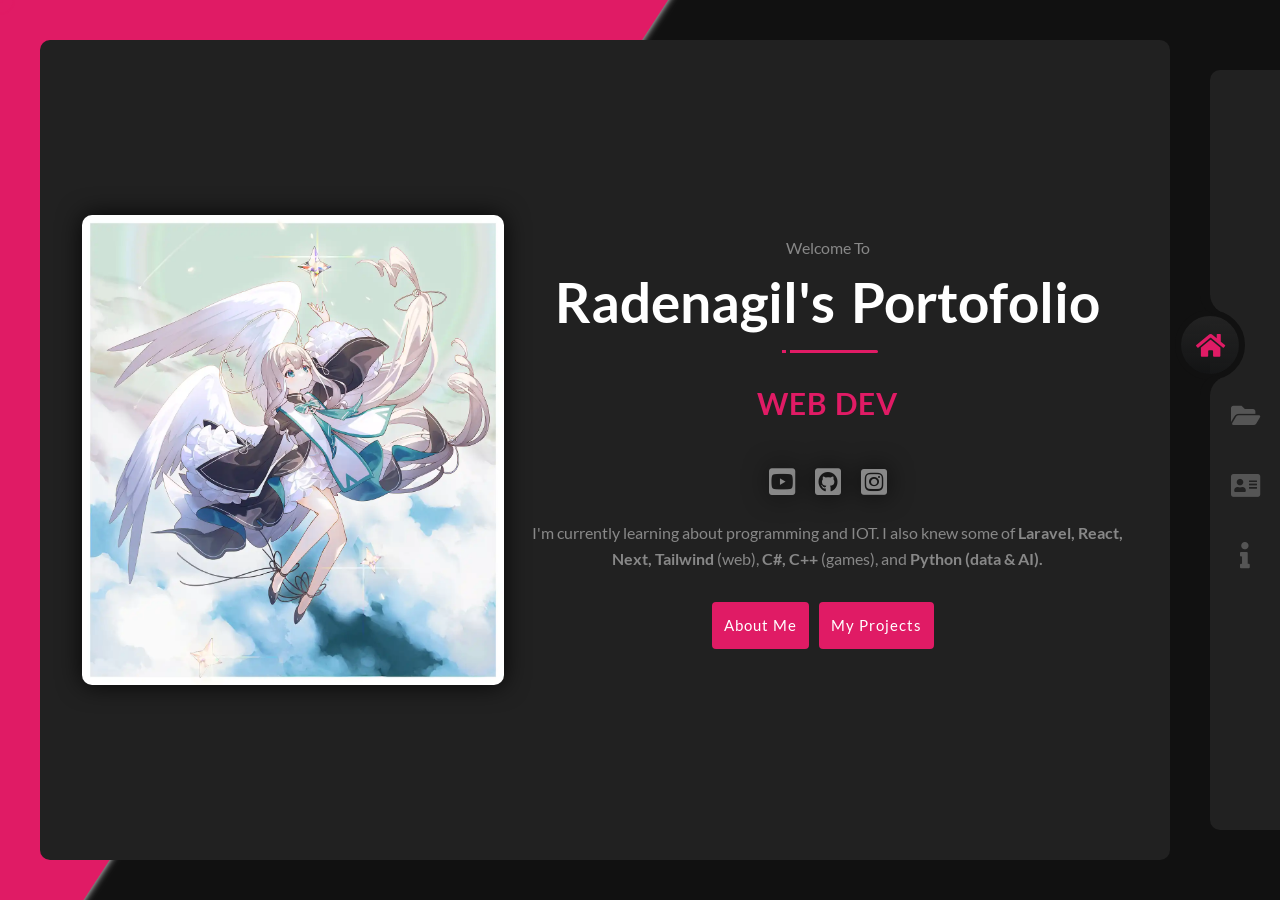
<file: index.html>
<!doctype html>
<html lang="en">

<head>
  <!-- Title of The Page -->
  <title>Radenagil</title>
  <!-- Meta Informations -->
  <meta charset="utf-8">
  <meta name="description" content="Sonicj's Home">
  <meta name="keywords"
    content="Sonicj, Sonicjhon, Sonicjhon1, Sonicjhon56, Sonicjs Home, home, js, html, css">
  <meta name="author" content="Sonicjhon1">
  <meta property="og:title" content="Sonicj's Home">
  <meta property="og:description" content="A website for my projects, progress, etc">
  <meta property="og:image" content="https://raw.githubusercontent.com/sonicjhon1/sonicjhon1.github.io/main/assets/images/Kemonomimi.webp">
  <meta property="og:image:secure_url" itemprop="image" content="https://raw.githubusercontent.com/sonicjhon1/sonicjhon1.github.io/main/assets/images/Kemonomimi.webp">
  <meta property="og:image:type" content="image/webp">
  <meta property="og:image:width" content="300">
  <meta property="og:image:height" content="200">
  <meta property="og:type" content="website">
  <meta name="twitter:site" content="Sonicj's Home">
  <meta name="twitter:title" content="Sonicj's Home">
  <meta name="twitter:description" content="A website for my projects, progress, etc">
  <meta name="twitter:card" content="summary_large_image">
  <meta name="twitter:image:src" content="https://raw.githubusercontent.com/sonicjhon1/sonicjhon1.github.io/main/assets/images/Kemonomimi.webp">
  <meta name="theme-color" content="#8c03fc">
  <meta name="viewport" content="width=device-width, height=device-height, initial-scale=1.0">
  <meta http-equiv="X-UA-Compatible" content="IE=edge">
  <!-- Favicon -->
  <link type="image/x-icon" rel="shortcut icon" href="assets/images/Favicon.webp"/>
  <!-- Font-Awesome All CSS -->
  <link type="text/css" rel="stylesheet" href="assets/css/all.css" media="print" onload="this.media='all'"/>
  <!-- Font CSS -->
  <link type="text/css" rel="stylesheet" href="assets/fonts/font.css"/>
  <!-- Bootstrap CSS -->
  <link type="text/css" rel="stylesheet" href="assets/css/bootstrap.min.css" media="print" onload="this.media='all'"/>
  <!-- Fancybox CSS -->
  <link type="text/css" rel="stylesheet" href="assets/css/fancybox.css"media="print" onload="this.media='all'"/>
  <!-- Animate CSS -->
  <link type="text/css" rel="stylesheet" href="assets/css/animate.min.css" media="print" onload="this.media='all'"/>
  <!-- colors CSS -->
  <link rel="stylesheet" type="text/css" href="assets/css/colors.css" media="print" onload="this.media='all'"/>
  <!-- Styles CSS -->
  <link type="text/css" rel="stylesheet" href="assets/css/styles.css" />
  <!-- Responsive CSS -->
  <link type="text/css" rel="stylesheet" href="assets/css/responsive.css" media="print" onload="this.media='all'"/>
  
  <!-- Optional JavaScript -->
  <!-- Bootstrap Js -->
  <script src="assets/js/bootstrap.bundle.min.js" async></script>
  <!-- FancyBox Js -->
  <script src="assets/js/fancybox.umd.js" defer></script>
  <!-- Mixitup Js -->
  <script src="assets/js/mixitup.min.js" defer></script>
  <!-- Wow Js -->
  <script src="assets/js/wow.min.js" async></script>
  <!-- Utils JS -->
  <script src="assets/js/utils.js" defer></script>
  <!-- Preloader JS -->
  <script src="assets/js/preloader.js" defer></script>
  <!-- Custom Js -->
  <script src="assets/js/custom.js" defer></script>
</head>

<body>
  <link itemprop="thumbnailUrl" href="https://raw.githubusercontent.com/sonicjhon1/sonicjhon1.github.io/main/assets/images/Kemonomimi.webp"> 
  <span itemprop="thumbnail" itemscope itemtype="image/webp"> 
    <link itemprop="url" href="https://raw.githubusercontent.com/sonicjhon1/sonicjhon1.github.io/main/assets/images/Kemonomimi.webp"> 
  </span>
  <!-- Body Part Start -->
  <div class="gaspar" data-magic-cursor="show" data-color="crimson">
    <!-- Pre-Loader Start-->
    <div id="preloader">
      <div class="loader_line"></div>
    </div>
    <!-- Pre-Loader end -->

    <!-- Header-section Start-->
    <div class="header-holder services-section text-center animate__animated animate__zoomIn">
      <div class="navigation">
        <ul class="nav">
          <li class="list active">
            <a href="#home" class="active">
              <span class="icon">
                <i class="fas fa-home"></i>
              </span>
              <div class="social__tooltip social__tooltip-bottom">Home</div>
            </a>
        </li>
        <li class="list">
          <a href="#project">
            <span class="icon">
              <i class="fas fa-folder-open"></i>
            </span>
            <div class="social__tooltip social__tooltip-bottom">Projects</div>
          </a>
        </li>
        <li class="list">
          <a href="#contact">
            <span class="icon">
              <i class="fas fa-address-card"></i>
            </span>
            <div class="social__tooltip social__tooltip-bottom">Contact</div>
          </a>
        </li>
          <li class="list">
            <a href="#about">
              <span class="icon">
                <i class="fas fa-info"></i>
              </span>
              <div class="social__tooltip social__tooltip-bottom">About</div>
            </a>
          </li>
        </ul>
      </div>
    </div>
    <!-- Header-section End-->
    <!-- section-part Start -->
    <div class="container ">
      <!-- Index-page Start -->
      <section id="home" class="section active">
        <div class="homecolor-box"></div>
        <div class="common_bg animate__animated animate__zoomIn">
          <div class="container m-auto">
            <div class="row align-items-center">
              <!-- Profile-Pic -->
              <div class=" col-xl-5 col-lg-6 col-md-6 col-12">
                <div class="home-profile animate__animated animate__fadeInLeft animate__delay-1s">
                  <img src="assets/images/1.webp" alt="home-profile" width="1300" height="1450">
                </div>
              </div>
              <!-- Profile-Pic End-->
              <!-- Profile-Information -->
              <div class="col-xl-7 col-lg-6 col-md-6 col-12">
                <div class="home-content">
                  <P class="common-desctiption animate__animated animate__fadeInDown animate__delay-1s">Welcome to</P>
                  <h1 class="common-title animate__animated animate__fadeInDown animate__delay-1s">Radenagil's Portofolio</h1>
                  <div class="animated-bar animate__animated animate__fadeInDown animate__delay-2s"></div>
                  <div class="animated-text animate__animated animate__fadeInDown animate__delay-2s">
                    <h3>Web Dev</h3>
                    <h3>Internet Of Things</h3>
                    <h3>Data Science</h3>
                    <h3>Desain Grafis</h3>
                    <h3>AND MORE</h3>
                  </div>
                  <!-- Social media icons-->
                  <div class="fixed-block animate__animated animate__jackInTheBox animate__delay-2-5s">
                    <ul class="list-unstyled social-icons">
		                  <li><a href="https://www.youtube.com/channel/UCMTJN6-eFiEnNRlNpNYt7tA" title="Youtube"><i class="fab fa-youtube-square "></i></a></li>
                      <li><a href="https://github.com/radenagil" title="Github"><i class="fab fa-github-square "></i></a></li>
                      <li><a href="https://www.instagram.com/radenagil_/" title="Instagram"><i class="fab fa-instagram-square"></i></a></li>
                    </ul>
                  </div>
                  <p class="lorem-text animate__animated animate__zoomIn animate__delay-2-5s">I'm currently learning about 
                      programming and IOT. I also knew some of 
                      <b>Laravel, React, Next, Tailwind</b> (web), <b>C#, C++</b> (games), and <b>Python (data & AI).</b>
                  </p>
                  <div class="home-btn">
                    <a href="#about" data-section-index="1"
                       class="clickbtn about-me animate__animated animate__fadeInTopRight animate__delay-3s">About Me</a>
                    <a href="#project" data-section-index="1"
                      class="clickbtn my-project animate__animated animate__fadeInTopLeft animate__delay-3s ">My Projects</a>
                  </div>
                </div>
              </div>
              <!-- Profile-Information End -->
            </div>
          </div>
        </div>
      </section>
      <!-- Index-page End -->

      <!-- About Section Start -->
      <section id="about" class="section ">
        <div class="homecolor-box"></div>
        <div class="common_bg animate__animated animate__fadeInDown">
          <div class="container">
            <div class="about-content">
              <!-- About Title Start-->
              <div class="row ">
                <div class="col-12 ">
                  <div class="section-title animate__animated animate__fadeInDown animate__delay-1s">
                    <P class="common-desctiption">My Intro</P>
                    <h1 class="common-title">About <span>Me</span></h1>
                    <div class="animated-bar"></div>
                  </div>
                </div>
              </div>
              <!-- About Title End -->
              <!-- About-Me -->
              <div class="row single-section">
                <div class="col-lg-4 profile-photo animate__animated animate__fadeInLeft animate__delay-2s ">
                  <div class="row">
                    <div class="col-12 d-block col-sm-none">
                      <img
                        src="assets/images/1.webp"
                        class="img-fluid main-img-mobile" alt="my picture">
                    </div>
                  </div>
                </div>
                <div class="col-lg-8 col-sm-12">
                  <div class="row personal-info animate__animated animate__fadeInRight animate__delay-2s">

                    <div class="col-12">
                      <h5 class="personal-title">WHO AM <span>I ?</span></h5>
                      <h3 class="personal-title">I'm a <span>Website UX/UI Designer</span>, <span> Whatsapp Bot
                          Developer</span>, <span>Game Modder</span>, <span>Game Developer</span> and <span>3D Artist</span>.</h3>
                      <p class="info">I'm currently living in Indonesia and I'm currently learning 3D Art.
                        I'm kinda good at C#, JS, <a href="https://github.com/sonicjhon1/laffey-whatsapp">CSS
                        and HTML</a>. I also have some experience in Bash, Batch, Poweshell, Python, and Kotlin.
                        My hobbies includes: Playing games, modding games, customizing PC & Linux Desktop, and 
                        making PFP GFX. I usually code with VSCode and uploads my project with Git into Github (most of them are private).</p>
                    </div>

                    <div class="row align-items-center">
                      <div class="col-lg-12">
                        <h3 class="personal-infotitle">Some more <span>informations</span></h3>
                      </div>

                      <div class="col-lg-6">
                        <ul class="about-you ">
                          <li>
                            <span class="title">Nickname :</span>
                            <span class="value">Radenagil</span>
                          </li>
                          <li>
                            <span class="title">Currently :</span>
                            <span class="value">Learning React and Laravel</span>
                          </li>
                          <li>
                            <span class="title">From :</span>
                            <span class="value">Semarang, Indonesia</span>
                          </li>
                          <li>
                            <span class="title">Languages :</span>
                            <span class="value">English, Indonesia</span>
                          </li>
                        </ul>
                      </div>
                      <div class="col-lg-6">
                        <ul class="about-you ">
                          <li>
                            <span class="title">E-mail :</span>
                            <span class="value"><a href="mailto:radenagil331@gmail.com">radenagil331@gmail.com</a></span>
                          </li>
                          <li>
                            <span class="title">Github :</span>
                            <span class="value"><a href="https://github.com/radenagil">https://github.com/radenagil</a></span>
                          </li>
                          <li>
                            <span class="title">Age :</span>
                            <span class="value">20 years old</span>
                          </li>
                          <li>
                            <span class="title">Freelance :</span>
                            <span class="value">Available</span>
                          </li>
                        </ul>
                      </div>

                      <div class="col-lg-12">
                        <div class="About-btn">
                          <a target="_blank" href="https://github.com/sonicjhon1/sonicjhon1.github.io">
                            <button style="margin: 4.5px; margin-left: 0;" class="clickbtn view-source">View source code <i class="fab fa-github" aria-hidden="true"></i></button>
                          </a>
                          <button style="margin: 4.5px; margin-left: 0;" class="clickbtn view-source" id="dl-button">Download PDF <i class="fa fa-download" aria-hidden="true"></i></button>
                          <!-- Social media icons-->
                          <div class="col-lg-7 col-sm-6 col-12">
                            <ul class="list-unstyled social-icons">
                              <li><a href="https://www.youtube.com/channel/UCMTJN6-eFiEnNRlNpNYt7tA"><i class="fab fa-youtube-square "></i></a></li>
                              <li><a href="https://github.com/radenagil"><i class="fab fa-github-square "></i></a></li>
                              <li><a href="https://www.instagram.com/radenagil_/"><i class="fab fa-instagram-square"></i></a></li>
                            </ul>
                          </div>
                        </div>
                      </div>

                    </div>
                  </div>
                </div>
              </div>
              <!-- About-Me End -->
              <!-- Resume section Start -->
              <div class="resume-section ">
                <!-- Resume title-->
                <div class="row">
                  <div class="col-12">
                    <div class="section-title animate__animated animate__fadeInUp animate__delay-3s">
                      <P class="common-desctiption">Check out my Resume</P>
                      <h1 class="common-title ">my <span>Resume</span></h1>
                      <div class="animated-bar "></div>
                    </div>
                  </div>
                </div>
                <!-- Resume title End-->
                <!-- Resume Content -->
                <div class="row">

                  <!-- Experience part-->
                  <div class="projects">
                    <div class="row">
                      <h3 class="about-subtitle">Open source Project</h3>
                      <div class="resume-item"><span class="item-arrow"></span>
                        <h5 class="item-title">laffey-whatsapp</h5>
                        <span class="item-details">3.5.0 (deprecated)</span>
                        <p class="item-description">A Laffey (Azurlane) theme for WhatsApp web made with CSS and Stylus! 
                          <a href="https://github.com/sonicjhon1/laffey-whatsapp" title="laffey-whatsapp on Github">View it on Github.</a>
                        </p>
                      </div>
                      <div class="resume-item"><span class="item-arrow"></span>
                        <h5 class="item-title">arknights-google</h5>
                        <span class="item-details">1.0.0 (deprecated)</span>
                        <p class="item-description">An Arknights theme for the google search engine. 
                          <a href="https://github.com/sonicjhon1/arknights-google" title="arknights-google on Github">Go on Github.</a>
                        </p>
                      </div>
                      <div class="resume-item"><span class="item-arrow"></span>
                        <h5 class="item-title">sonicj.pages.dev</h5>
                        <span class="item-details">1.0.0</span>
                        <p class="item-description">My own website (and my first one) to store my progress, projects, and other stuff. 
                          <a href="https://github.com/sonicjhon1/sonicjhon1.github.io" title="arknights-google on Github">View the Source code in Github here!</a>
                        </p>
                      </div>
                      <div class="resume-item"><span class="item-arrow"></span>
                        <h5 class="item-title">GawrZu-Bot</h5>
                        <span class="item-details">2.0.0 (deprecated)</span>
                        <p class="item-description">GawrGura Nezuko Whatsapp Bot! It has many many features, but it has been deprecated. 
                          <a href="https://github.com/sonicjhon1/arknights-google" title="arknights-google on Github">Github link to the bot.</a>
                        </p>
                      </div>
                    </div>
                  </div>
                </div>
                <!-- Resume ContentEnd -->
              </div>
              <!-- / Resume section End-->
              <!-- Skill Bar Section -->
              <div class="skill-section">
                <div class="row">
                  <div class="col-12 ">
                    <div class="section-title animate__animated animate__fadeInUp animate__delay-3s">
                      <P class="common-desctiption">My level of knowledge in some tools</P>
                      <h1 class="common-title">my <span>skills</span></h1>
                      <div class="animated-bar"></div>
                    </div>
                  </div>
                  <div class="col-lg-6 col-md-12 ">
                    <h3 class="about-subtitle">UI / UX <span>Skills</span></h3>
                    <div class="skill-bars">
                      <div class="bar">
                        <div class="info">
                          <span>CSS</span>
                        </div>
                        <div class="progress-line CSS">
                          <span></span>
                        </div>
                      </div>
                      <div class="bar">
                        <div class="info">
                          <span>HTML</span>
                        </div>
                        <div class="progress-line HTML">
                          <span></span>
                        </div>
                      </div>
                      <div class="bar">
                        <div class="info">
                          <span>Javascript</span>
                        </div>
                        <div class="progress-line JS">
                          <span></span>
                        </div>
                      </div>
                      <div class="bar">
                        <div class="info">
                          <span>UXML</span>
                        </div>
                        <div class="progress-line UXML">
                          <span></span>
                        </div>
                      </div>
                      <div class="bar">
                        <div class="info">
                          <span>MarkDown</span>
                        </div>
                        <div class="progress-line MD">
                          <span></span>
                        </div>
                      </div>
                    </div>
                  </div>
                  <div class="col-lg-6 col-md-12 ">
                    <h3 class="about-subtitle">Coding <span>Skills</span></h3>
                    <div class="skill-bars">
                      <div class="bar">
                        <div class="info">
                          <span>C#</span>
                        </div>
                        <div class="progress-line CSharp">
                          <span></span>
                        </div>
                      </div>
                      <div class="bar">
                        <div class="info">
                          <span>Python</span>
                        </div>
                        <div class="progress-line Python">
                          <span></span>
                        </div>
                      </div>
                      <div class="bar">
                        <div class="info">
                          <span>GDScript</span>
                        </div>
                        <div class="progress-line GDScript">
                          <span></span>
                        </div>
                      </div>
                      <div class="bar">
                        <div class="info">
                          <span>Bash/Batch</span>
                        </div>
                        <div class="progress-line Bash">
                          <span></span>
                        </div>
                      </div>
                      <div class="bar">
                        <div class="info">
                          <span>Kotlin</span>
                        </div>
                        <div class="progress-line Kotlin">
                          <span></span>
                        </div>
                      </div>
                    </div>
                  </div>
                </div>
              </div>
              <!-- / Skill Bar Section -->

              <!-- Fun Fact Section -->
              <div class="funfacts-section">
                <div class="row">
                  <div class="col-12">
                    <div class="section-title">
                      <P class="common-desctiption">This are my strongest sides</P>
                      <h1 class="common-title">fun <span>facts</span></h1>
                      <div class="animated-bar"></div>
                    </div>
                  </div>
                </div>
                <div class="row">
                  <div class="col-lg-3 col-md-6">
                    <div class="funfacts-box">
                      <h3 class="counter" data-to="3" data-time="10000">2</h3>
                      <p class="fun-text">years of <span>experience</span></p>
                    </div>
                  </div>
                  <div class="col-lg-3 col-md-6">
                    <div class="funfacts-box">
                      <h3 class="counter" data-to="50" data-time="500">0</h3>
                      <p class="fun-text">happy Clients</p>
                    </div>
                  </div>
                  <div class="col-lg-3 col-md-6">
                    <div class="funfacts-box">
                      <h3 class="counter" data-to="20" data-time="1500">0</h3>
                      <p class="fun-text">completed projects</p>
                    </div>
                  </div>
                </div>
              </div>
            </div>
          </div>
        </div>
      </section>
      <!-- About Section End -->

      <!-- Project Section Start-->
      <section id="project" class="section">
        <div class="homecolor-box"></div>
        <div class="common_bg animate__animated animate__fadeInLeft">
          <div class="container">
            <div class="text-center">
              <!-- Project-Title Start -->
              <div class="row">
                <div class="col-12">
                  <div class="section-title animate__animated animate__fadeInDown animate__delay-1s">
                    <P class="common-desctiption">Showcasing some of my work</P>
                    <h1 class="common-title">My <span>Projects</span></h1>
                    <div class="animated-bar"></div>
                  </div>
                </div>
              </div>
              <!-- Project-Title Start -->
              <!-- Project nav-button start  -->
              <div class="row">
                <div class="col-lg-12">
                  <div class="portfolio-menu animate__animated animate__fadeInUp animate__delay-2s">
                    <nav class="controls ">
                      <button type="button" class="control clickbtn" data-filter="all">All</button>
                      <button type="button" class="control clickbtn" data-filter=".webdesign">WEBSITES</button>
                      <button type="button" class="control clickbtn" data-filter=".gfx">GFXs</button>
                    </nav>
                  </div>
                </div>
              </div>
              <!-- Project nav-button End  -->
              <!-- Project Mix Content Start -->
              <div class="row portfolio-list animate__zoomIn animate__animated animate__delay-3s">
                <div class="container">
                  <ul class="row ps-0">

                    <!-- Mix Content-Box -->
                    <li class="mix gfx col-xl-3 col-lg-4 col-md-6">
                      <a title="click to zoom-in" href="assets/images/GFX/1.png" data-caption="20 April 2021" data-size="2160x2160">
                      </a>
                    </li>

                    <li class="mix gfx col-xl-3 col-lg-4 col-md-6">
                      <a title="click to zoom-in" href="assets/images/GFX/2.png" data-caption="13 May 2021" data-size="2160x2160">
                      </a>
                    </li>

                    <li class="mix gfx col-xl-3 col-lg-4 col-md-6">
                      <a title="click to zoom-in" href="assets/images/GFX/3.png" data-caption="13 May 2021" data-size="2160x2160">
                      </a>
                    </li>

                    <li class="mix gfx col-xl-3 col-lg-4 col-md-6">
                      <a title="click to zoom-in" href="assets/images/GFX/4.png" data-caption="1 June 2021" data-size="2160x2160">
                      </a>
                    </li>

                    <li class="mix gfx col-xl-3 col-lg-4 col-md-6">
                      <a title="click to zoom-in" href="assets/images/GFX/5.png" data-caption="11 June 2021" data-size="3840x2160">
                      </a>
                    </li>

                    <li class="mix gfx col-xl-3 col-lg-4 col-md-6">
                      <a title="click to zoom-in" href="assets/images/GFX/6.png" data-caption="26 June 2021" data-size="3240x1080">
                      </a>
                    </li>

                    <li class="mix gfx col-xl-3 col-lg-4 col-md-6">
                      <a title="click to zoom-in" href="assets/images/GFX/7.png" data-caption="7 July 2021" data-size="1080x1080">
                      </a>
                    </li>

                    <li class="mix gfx col-xl-3 col-lg-4 col-md-6">
                      <a title="click to zoom-in" href="assets/images/GFX/8.png" data-caption="11 August 2021" data-size="1440x1440">
                      </a>
                    </li>

                    <li class="mix gfx col-xl-3 col-lg-4 col-md-6">
                      <a title="click to zoom-in" href="assets/images/GFX/9.png" data-caption="20 August 2021" data-size="2160x2160">
                      </a>
                    </li>

                    <li class="mix gfx col-xl-3 col-lg-4 col-md-6">
                      <a title="click to zoom-in" href="assets/images/GFX/10.png" data-caption="16 February 2022" data-size="1080x1080">
                      </a>
                    </li>                    

                    <li class="mix gfx col-xl-3 col-lg-4 col-md-6">
                      <a title="click to zoom-in" href="assets/images/GFX/11.png" data-caption="3 March 2022" data-size="2160x2160">
                      </a>
                    </li>

                    <li class="mix gfx col-xl-3 col-lg-4 col-md-6">
                      <a title="click to zoom-in" href="assets/images/GFX/12.png" data-caption="21 June 2022" data-size="1080x1920">
                      </a>
                    </li>  

                    <li class="mix webdesign col-xl-3 col-lg-4 col-md-6">
                      <a title="click to zoom-in" href="assets/images/WEB/01.jpg" data-thumb="assets/images/WEB/01.webp" data-caption="01 Redirect-UI/index.html">
                      </a>
                    </li>
                    <li class="mix webdesign col-xl-3 col-lg-4 col-md-6">
                      <a title="click to zoom-in" href="assets/images/WEB/03.jpg" data-thumb="assets/images/WEB/03.webp" data-caption="03 Genshin-Redeem-Code-UI/index.html">
                      </a>
                    </li>

                    <!--
                    <li class="mix gfx col-xl-3 col-lg-4 col-md-6">
                      <a title="click to zoom-in" href="assets/images/GFX/4.png" data-caption="2021" data-size="2160x2160">
                        <img src="assets/images/GFX/4.png" alt="2021"/>
                        <div class="info">
                          <h3 class="title">GFX</h3>
                          <span class="post">View</span>
                        </div>
                      </a>
                    </li>
                    -->
                    
                  </ul>
                </div>
              </div>
              <!-- Portfolio Mix Content End -->
            </div>
          </div>
        </div>
      </section>
      <!-- Project Section End -->



      <!-- Contact section Start -->
      <section id="contact" class="section">
        <div class="homecolor-box"></div>
        <div class="common_bg animate__animated animate__zoomIn">
          <div class="container">
            <!-- Contact-page Start -->
            <div class="contact-section">
              <!-- Contact-Section Title -->
              <div class="row">
                <div class="col-12">
                  <div class="section-title animate__animated animate__fadeInDown animate__delay-1s">
                    <P class="common-desctiption">Feel free to contact me anytimes</P>
                    <h1 class="common-title">my <span>contact</span></h1>
                    <div class="animated-bar"></div>
                  </div>
                </div>
              </div>
              <!-- Contact-Section Title End-->
              <!-- Contact Form Start -->
              <div class="contact-section">
                <div class="row">
                  <!-- Contact form -->
                  <div class="col-lg-7 col-12 ">
                    <form class="contact-form animate__animated animate__fadeInLeft animate__delay-2s"
                      id="contact-form">
                      <h4 class="content-title">contact me</h4>
                      <div class="row">
                        <div class="col-12 col-md-6 form-group"><input class="form-control" id="contact-name"
                            type="text" name="name" placeholder="Name" required=""></div>
                        <div class="col-12 col-md-6 form-group"><input class="form-control" id="contact-email"
                            type="email" name="email" placeholder="Email" required=""></div>
                        <div class="col-12 form-group"><input class="form-control" id="contact-subject" type="text"
                            name="subject" placeholder="Subject" required=""></div>
                        <div class="col-12 form-group form-message"><textarea class="form-control" id="contact-message"
                            name="message" placeholder="Message" rows="5" required=""></textarea></div>
                        <div class="col-12 mb-4 form-submit"><button class="clickbtn button-main button-scheme"
                            id="contact-submit" type='button'>Send Message</button>
                        </div>
                      </div>
                    </form>
                  </div>
                  <!-- Contact form End -->
                  <!-- Contact info -->
                  <div class="col-lg-5 col-12 ">
                    <div class="contact-info animate__animated animate__fadeInRight animate__delay-3s">
                      <h4 class="content-title">Contact Info</h4>
                      <p class="info-description">Available for freelance work if the right project comes along,
                        Feel free to contact me!</p>
                      <ul class="list-unstyled list-info" style="display: inline-grid">
                        <li>
                          <div class="media d-flex align-items-center"><span class="info-icon"><i
                                class="fas fa-user-alt"></i></span>
                            <div class="media-body info-details">
                              <h6 class="info-type">Name</h6><span class="info-value">Radenagil</span>
                            </div>
                          </div>
                        </li>

                        <li>
                          <div class="media d-flex align-items-center"><span class="info-icon"><i
                                class="fas fa-phone-alt"></i></span>
                            <div class="media-body info-details">
                              <h6 class="info-type">Find me on instagram</h6><span class="info-value"><a
                                  href="https://www.instagram.com/radenagil_/">@radenagil_</a></span>
                            </div>
                          </div>
                        </li>
                        <li>
                          <div class="media d-flex align-items-center"><span class="info-icon"><i
                                class="fas fa-envelope"></i></span>
                            <div class="media-body info-details">
                              <h6 class="info-type">Email Me</h6><span class="info-value"><a
                                  href="mailto:sonicjhon1@gmail.com">radenagil331@gmail.com</a></span>
                            </div>
                          </div>
                        </li>
                      </ul>
                    </div>
                    <!-- Social media icons-->
                    <div class="fixed-block d-flex animate__animated animate__jackInTheBox animate__delay-3s">
                      <ul class="list-unstyled social-icons p-3">
                        <li><a href="https://www.youtube.com/channel/UCMTJN6-eFiEnNRlNpNYt7tA"><i class="fab fa-youtube-square "></i></a></li>
                        <li><a href="https://github.com/radenagil"><i class="fab fa-github-square "></i></a></li>
                        <li><a href="https://www.instagram.com/radenagil_/"><i class="fab fa-instagram-square"></i></a></li>
                        </li>
                      </ul>
                    </div>
                  </div>
                  <!-- Contact info End -->
                </div>
              </div>

              <!-- Contact-Footer -->
              <div class="row justify-content-center animate__animated animate__fadeInUp animate__delay-5s">
                <div class="col-lg-6 text-center">
                  <h5 class="footer">Copyright&nbsp;&copy; <span id="current-year"></span> Radenagil&nbsp;
                    <i class="fas fa-heart animate__animated animate__pulse animate__faster animate__infinite infinite"></i>
                    &nbsp;All rights reserved.
                  </h5>
                </div>
              </div>
              <!-- Contact-Footer End -->
            </div>
            <!-- Contact-page End -->
          </div>
        </div>
      </section>
      <!-- Contact section End -->

    </div>
    <!-- section-part End-->
    <!-- Mouse-Cursor -->
    <div class="mouse-cursor cursor-outer"></div>
    <div class="mouse-cursor cursor-inner"></div>
    <!-- Mouse-Cursor End-->
  </div>
  <!-- Body Part End -->
</body>

</html>
</file>
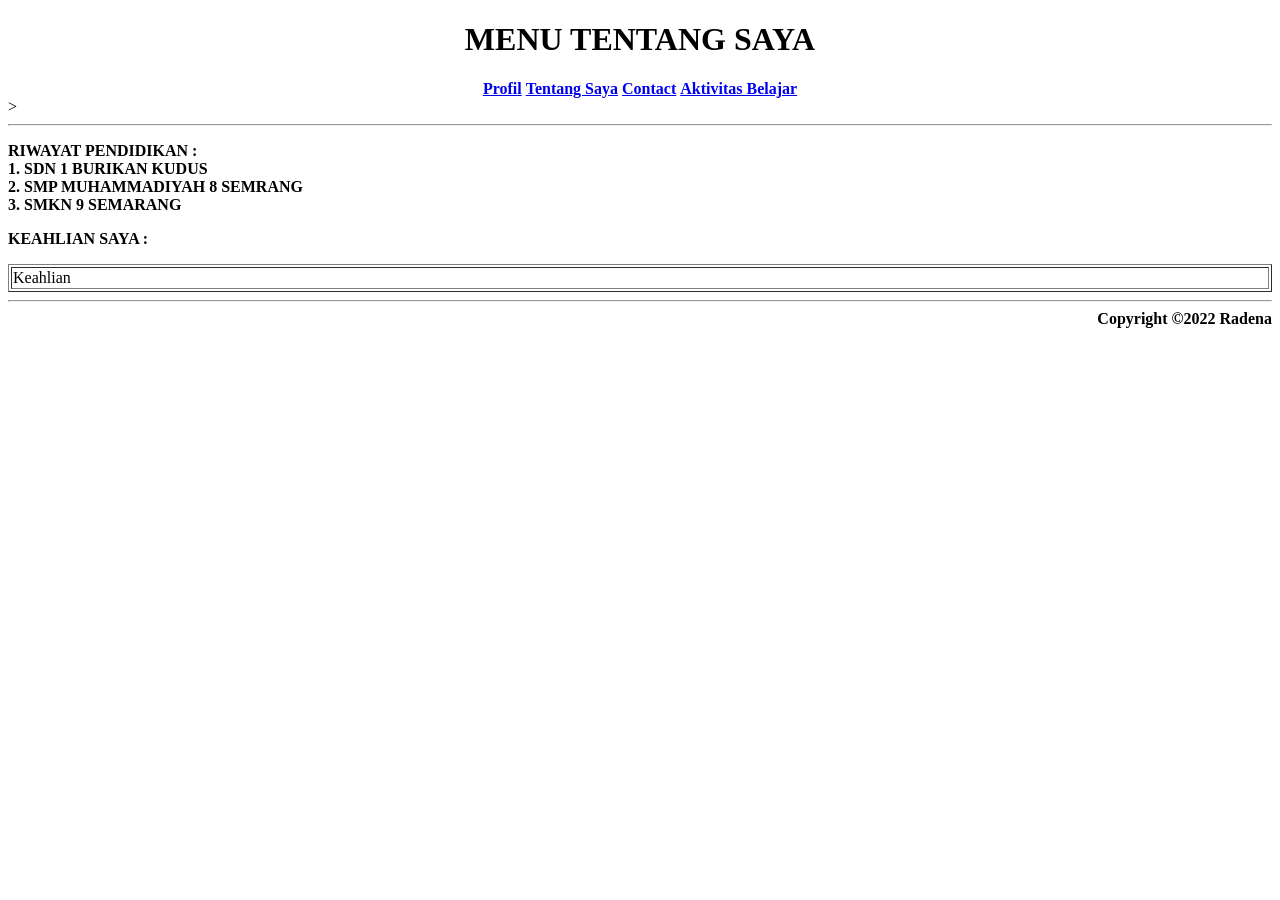
<file: Tentang.html>
<!DOCTYPE html>
<html lang="en">
<head>
    <meta charset="UTF-8">
    <meta http-equiv="X-UA-Compatible" content="IE=edge">
    <meta name="viewport" content="width=device-width, initial-scale=1.0">
    <title>Belajar#2</title>
</head>
<body style="background-image: url(https://i.pinimg.com/736x/69/1b/4e/691b4ed0c00af2d052e33b2ec327cde0.jpg);">
    <h1 align="Center";><b>MENU TENTANG SAYA</b></h1>
    <center>
    <a href="Profil.html"><b>Profil</b></a>
    <a href="Tentang.html"><b>Tentang Saya</b></a>
    <a href="Contact"><b>Contact</b></a>
    <a href="Aktivitas"><b>Aktivitas Belajar</b></a>
    </center>>
    <hr>

    <p><b>RIWAYAT PENDIDIKAN   :
        <br>
        1. SDN 1 BURIKAN KUDUS
        <br>
        2. SMP MUHAMMADIYAH 8 SEMRANG
        <br>
        3. SMKN 9 SEMARANG
        </b>
    </p>

    <p><b>KEAHLIAN SAYA :</b></p>
    <center>
        <table border="1" width="100%">
            <tr>
                <td>Keahlian</td>
            </tr>
        </table>
    </center>
</body>
<footer>
    <hr>
    <div align="right"><b>Copyright &copy2022 Radena</b></div>
</footer>
</html>
</file>
<file: assets/fonts/font.css>
@font-face{font-family:Lato;font-style:normal;font-weight:400;src:url(S6uyw4BMUTPHjx4wXg.woff2) format("woff2");font-display:swap;unicode-range:U+0000-00FF,U+0131,U+0152-0153,U+02BB-02BC,U+02C6,U+02DA,U+02DC,U+2000-206F,U+2074,U+20AC,U+2122,U+2191,U+2193,U+2212,U+2215,U+FEFF,U+FFFD}@font-face{font-family:Lato;font-style:normal;font-weight:700;src:url(S6u9w4BMUTPHh6UVSwiPGQ.woff2) format("woff2");font-display:swap;unicode-range:U+0000-00FF,U+0131,U+0152-0153,U+02BB-02BC,U+02C6,U+02DA,U+02DC,U+2000-206F,U+2074,U+20AC,U+2122,U+2191,U+2193,U+2212,U+2215,U+FEFF,U+FFFD}
</file>
<file: assets/css/colors.css>
.style-switch-button{position:absolute;top:0;left:215px;width:50px;height:50px;background-color:rgba(0,0,0,.75);border-radius:0 5px 5px 0;z-index:1000;cursor:pointer}.style-switch-button i{color:#fff;position:relative;line-height:1;top:15px;left:15px;font-size:20px;-webkit-animation:spinner 2s linear infinite;animation:spinner 2s linear infinite}.cursor{margin:0;list-style-type:none;padding-top:15px;display:flex;align-items:center;justify-content:center}.cursor li:nth-child(1) a{width:30px;height:30px;border-radius:100%;border:2px solid #fff;position:relative;display:inline-block}.switch{width:40px;height:40px;border-radius:50%;cursor:pointer;display:flex;justify-content:center;align-items:center;margin:auto;color:#fff;font-size:18px;background:#ff651c}.switch i{color:#fff}.mouse-cursor{position:fixed;left:0;top:0;pointer-events:none;border-radius:50%;-webkit-transform:translateZ(0);transform:translateZ(0);visibility:hidden}.cursor-inner{margin-left:-3px;margin-top:-3px;width:6px;height:6px;z-index:1000;background-color:#ff651c;-webkit-transition:width .3s ease-in-out,height .3s ease-in-out,margin .3s ease-in-out,opacity .3s ease-in-out;transition:width .3s ease-in-out,height .3s ease-in-out,margin .3s ease-in-out,opacity .3s ease-in-out}.cursor-outer{margin-left:-15px;margin-top:-15px;width:30px;height:30px;border:2px solid #ff651c;-webkit-box-sizing:border-box;box-sizing:border-box;z-index:1000;opacity:.5;-webkit-transition:all .08s ease-out;transition:all .08s ease-out}.gaspar[data-magic-cursor=hide] .mouse-cursor{display:none;opacity:0;visibility:hidden;position:absolute;z-index:-1111}@-webkit-keyframes spinner{0%{-webkit-transform:rotate(0);transform:rotate(0)}to{-webkit-transform:rotate(1turn);transform:rotate(1turn)}}@keyframes spinner{0%{-webkit-transform:rotate(0);transform:rotate(0)}to{-webkit-transform:rotate(1turn);transform:rotate(1turn)}}
</file>
<file: assets/css/styles.css>
input[type="file"]::-webkit-file-upload-button {
  cursor: pointer;
}
input[type="file"]::-moz-file-upload-button {
  cursor: pointer;
}
input[type="file"]::-ms-file-upload-button {
  cursor: pointer;
}
input[type="file"]::-o-file-upload-button {
  cursor: pointer;
}
a[href],
button,
input[type="button"],
input[type="file"],
input[type="image"],
input[type="submit"] {
  cursor: pointer;
}
::-moz-focus-inner {
  border: 0 solid transparent;
}
::-webkit-focus-inner {
  border: 0 solid transparent;
}
::-moz-selection {
  color: #fff;
  background: #111;
}
::-webkit-selection {
  color: #fff;
  background: #111;
}
::-webkit-input-placeholder {
  color: #333;
  opacity: 1;
}
:-moz-placeholder {
  color: #333;
  opacity: 1;
}
::-moz-placeholder {
  color: #333;
  opacity: 1;
}
:-ms-input-placeholder {
  color: #333;
  opacity: 1;
}
html body {
  font-family: Lato, sans-serif;
  margin: 0;
  padding: 0;
  box-sizing: border-box;
  background-color: #111;
  overflow: hidden;
}
canvas {
  z-index: 0 !important;
  position: absolute;
  top: 0;
}
a,
button,
div a:active,
div a:focus,
div a:hover {
  text-decoration: none;
  -webkit-transition: all 0.5s ease 0s;
  -moz-transition: all 0.5s ease 0s;
  -ms-transition: all 0.5s ease 0s;
  -o-transition: all 0.5s ease 0s;
  transition: all 0.5s ease 0s;
}
a,
button,
div a i:active,
div a:active,
div a:hover,
span {
  text-decoration: none;
}
*,
::after,
::before {
  -webkit-box-sizing: border-box;
  -moz-box-sizing: border-box;
  -ms-box-sizing: border-box;
  -o-box-sizing: border-box;
  box-sizing: border-box;
}
footer li,
footer ul,
header li,
header ul {
  list-style: inside none none;
}
footer ul,
header ul {
  margin: 0;
  padding: 0;
}
a {
  outline: 0;
  color: #555;
}
a:hover {
  color: #111;
}
* {
  outline: 0 !important;
}
.container:after,
li:after,
ul:after {
  clear: both;
  display: block;
  content: "";
}
div button,
div input,
div textarea {
  font-family: Lato, sans-serif;
}
body h1,
body h2,
body h3,
body h4,
body h5,
body h6 {
  font-family: Lato, sans-serif;
  line-height: 120%;
  color: #fff;
  font-weight: 700;
  margin: 0 0 15px;
}
body h1:last-child,
body h2:last-child,
body h3:last-child,
body h4:last-child,
body h5:last-child,
body h6:last-child {
  margin-bottom: 0;
}
img {
  margin: 0 auto;
  max-width: 100%;
  max-height: 100%;
  width: auto;
  height: auto;
}
body p {
  color: #888;
  font-family: Lato, sans-serif;
  font-size: 16px;
  line-height: 1.6;
  margin: 0 0 15px;
  padding: 0;
}
body p:empty {
  margin: 0;
  line-height: 0;
}
.a-left {
  text-align: left;
}
.a-right {
  text-align: right;
}
.a-center {
  text-align: center;
}
.hidden {
  display: none !important;
}
.container {
  max-width: 100%;
}
#preloader {
  position: fixed;
  left: 0;
  top: 0;
  height: 100vh;
  width: 100%;
  z-index: 99999;
  display: flex;
}
#preloader:after,
#preloader:before {
  content: "";
  position: absolute;
  left: 0;
  top: 0;
  width: 50%;
  height: 100%;
  z-index: -1;
  background-color: #fff;
  -webkit-transition: all 0.3s ease 0s;
  -o-transition: all 0.3s ease 0s;
  transition: all 0.3s ease 0s;
}
#preloader:after {
  left: auto;
  right: 0;
}
#preloader .loader_line {
  margin: auto;
  width: 1px;
  height: 250px;
  position: relative;
  overflow: hidden;
  -webkit-transition: all 0.8s ease 0s;
  -o-transition: all 0.8s ease 0s;
  transition: all 0.8s ease 0s;
}
.loader_line:before {
  content: "";
  position: absolute;
  left: 0;
  top: 50%;
  width: 1px;
  height: 0%;
  -webkit-transform: translateY(-50%);
  -ms-transform: translateY(-50%);
  -o-transform: translateY(-50%);
  transform: translateY(-50%);
  background-color: #000;
  -webkit-animation: lineheight 1s ease-in-out 0s forwards;
  -o-animation: lineheight 1s ease-in-out 0s forwards;
  animation: lineheight 1s ease-in-out 0s forwards;
}
.loader_line:after {
  content: "";
  position: absolute;
  left: 0;
  top: 0;
  width: 1px;
  height: 100%;
  background-color: #bbb;
  -webkit-transform: translateY(-100%);
  -ms-transform: translateY(-100%);
  -o-transform: translateY(-100%);
  transform: translateY(-100%);
  -webkit-animation: lineround 1.2s linear 0s infinite;
  -o-animation: lineround 1.2s linear 0s infinite;
  animation: lineround 1.2s linear 0s infinite;
  animation-delay: 2s;
}
@keyframes lineheight {
  0% {
    height: 0%;
  }
  100% {
    height: 100%;
  }
}
@keyframes lineround {
  0% {
    -webkit-transform: translateY(-100%);
    -ms-transform: translateY(-100%);
    -o-transform: translateY(-100%);
    transform: translateY(-100%);
  }
  100% {
    -webkit-transform: translateY(200%);
    -ms-transform: translateY(200%);
    -o-transform: translateY(200%);
    transform: translateY(200%);
  }
}
.preloaded .loader_line:after {
  opacity: 0;
}
.preloaded .loader_line {
  opacity: 0;
  height: 100% !important;
}
.preloaded:after,
.preloaded:before {
  -webkit-animation: preloadedzero 0.3s ease-in-out 0.5s forwards;
  -o-animation: preloadedzero 0.3s ease-in-out 0.5s forwards;
  animation: preloadedzero 0.3s ease-in-out 0.5s forwards;
}
@keyframes preloadedzero {
  0% {
    width: 50%;
  }
  100% {
    width: 0%;
  }
}
.social__tooltip {
  opacity: 0;
  position: absolute;
  padding: 0.5rem 1rem;
  background-color: #ff651c;
  color: #fff;
  font-size: 1rem;
  white-space: nowrap;
  font-weight: 700;
  border-radius: 0.5rem;
  pointer-events: none;
}
.social__tooltip::after {
  content: "";
  position: absolute;
  width: 12px;
  height: 12px;
  background-color: #ff651c;
  border-radius: 3px;
}
.social__tooltip-bottom {
  left: 0;
  transform: translateX(-100%);
}
.social__tooltip-bottom::after {
  top: 50%;
  transform: translate(50%, -50%) rotate(45deg);
  right: 1px;
}
.social__content:hover .social__tooltip-bottom {
  opacity: 1;
  bottom: -1rem;
}
.list:hover .social__tooltip {
  opacity: 1;
}
.list .active div {
  left: -10px;
}
li:after,
ul:after {
  clear: both;
  display: block;
  content: "";
}
.common-desctiption {
  color: #888;
  text-align: center;
  text-transform: capitalize;
  margin-bottom: 8px;
}
h1.common-title {
  font-size: 55px;
  line-height: 1.2;
  font-weight: 700;
  position: relative;
  text-transform: capitalize;
  word-spacing: 5px;
  text-align: center;
}
.animated-bar {
  background-color: #ff651c;
  content: "";
  display: block;
  height: 3px;
  left: 0;
  margin: 0 auto 0 auto;
  position: relative;
  right: 0;
  width: 100px;
  border-radius: 4px;
}
.animated-bar:before {
  background-color: #212121;
  content: "";
  height: 100%;
  position: absolute;
  top: 0;
  width: 4px;
  left: 8px;
  -webkit-animation: heading-move 10s infinite linear;
  animation: heading-move 10s infinite linear;
}
.animated-bar:after {
  background-color: #212121;
  content: "";
  height: 100%;
  position: absolute;
  top: 0;
  width: 4px;
  left: 0;
  -webkit-animation: heading-move 10s infinite linear;
  animation: heading-move 10s infinite linear;
}
.clickbtn {
  padding: 10px 10px;
  background-color: #ff651c;
  color: #fff;
  letter-spacing: 1px;
  text-transform: capitalize;
  border-radius: 4px;
  border: 2px solid #ff651c;
  font-size: 15px;
  margin-right: 10px;
  -webkit-transition: all 0.5s ease 0s;
  -moz-transition: all 0.5s ease 0s;
  -ms-transition: all 0.5s ease 0s;
  -o-transition: all 0.5s ease 0s;
  transition: all 0.5s ease 0s;
}
.clickbtn:hover {
  box-shadow: 0 0 25px rgb(0 0 0 / 85%);
  transform: rotate(10deg);
  background-color: transparent;
  color: #fff;
  -webkit-transition: all 0.5s ease 0s;
  -moz-transition: all 0.5s ease 0s;
  -ms-transition: all 0.5s ease 0s;
  -o-transition: all 0.5s ease 0s;
  transition: all 0.5s ease 0s;
}
.home-btn {
  padding: 16px;
  text-align: center;
  display: flex;
  justify-content: center;
}
.header-holder {
  position: fixed;
  right: 0;
  z-index: 50;
  display: flex;
  justify-content: center;
  flex-direction: column;
  height: 100%;
  padding: 70px 0;
  background-color: #111;
}
.navigation {
  width: 70px;
  height: 100%;
  position: relative;
  border-radius: 10px 0 0 10px;
  display: flex;
  justify-content: center;
  align-items: center;
  background-color: #212121;
  overflow-y: scroll;
  overflow: visible;
}
.navigation ul {
  display: flex;
  flex-direction: column;
  list-style: none;
  margin: 0;
}
.navigation ul li {
  position: relative;
  z-index: 1;
  display: flex;
  align-items: center;
  justify-content: center;
}
.navigation ul li a {
  width: 70px;
  height: 70px;
  z-index: 1;
  display: flex;
  align-items: center;
  justify-content: center;
}
.navigation ul li a .icon {
  position: relative;
  display: block;
  text-align: center;
  font-size: 26px;
  transition: 0.5s;
}
.navigation ul li.active a .icon {
  color: #ff651c;
}
li.active {
  position: absolute;
  width: 70px;
  height: 70px;
  left: -50%;
  border-radius: 50%;
  border: 6px solid #111;
  transition: 0.5s;
  background-image: linear-gradient(#232323, #141516d1);
}
li.active::before {
  content: "";
  position: absolute;
  left: 50%;
  top: -37.5%;
  width: 20px;
  height: 20px;
  background-color: transparent;
  border-bottom-left-radius: 20px;
  box-shadow: -10px 1px 0 0 #111;
}
li.active::after {
  content: "";
  position: absolute;
  bottom: -37.5%;
  right: 9px;
  width: 20px;
  height: 20px;
  background-color: transparent;
  border-top-left-radius: 20px;
  box-shadow: -10px -1px 0 0 #111;
}
::-webkit-scrollbar {
  width: 4px;
}
::-webkit-scrollbar-track {
  background-color: transparent;
  -webkit-border-radius: 20px;
  margin-right: 10px;
  margin-top: 30px;
  margin-bottom: 30px;
  border-radius: 20px;
  margin-left: 10px;
}
::-webkit-scrollbar-thumb {
  -webkit-border-radius: 20px;
  border-radius: 20px;
  height: 50px;
  margin-top: 30px;
  margin-bottom: 30px;
  background: #6d6d6d;
  position: relative;
}
section {
  position: absolute;
  top: 0;
  height: 100vh;
  width: 0;
  opacity: 0;
  transition: all ease-in 0.5s;
  display: none;
  justify-content: center;
  align-items: center;
  padding: 40px;
  left: 0;
  background-color: #111;
  overflow: hidden;
}
section.active {
  opacity: 1;
  position: absolute;
  height: 100%;
  width: calc(100% - 70px);
  z-index: 10;
  display: inline-block;
}
.common_bg {
  background-color: #212121;
  border-radius: 10px;
  display: flex;
  width: 100%;
  height: 100%;
  overflow: hidden;
  overflow-y: scroll;
  padding: 30px 30px;
}
.homecolor-box {
  background-color: #ff651c;
  position: fixed;
  height: 155%;
  width: 136%;
  transform: rotate(-57deg);
  left: -91%;
  top: -48%;
  z-index: -1;
  box-shadow: 0 0 7px rgb(255 255 255 / 95%);
}
.home-profile {
  border-radius: 10px;
}
.home-profile img {
  border-radius: 10px;
  display: block;
  border: none;
  box-shadow: 0 0 25px rgb(0 0 0 / 85%);
}
.card {
  box-shadow: 0 0 25px rgb(0 0 0 / 85%);
}
.home-content {
  padding: 25px 0;
  text-align: left;
}
.animated-text {
  position: relative;
  height: 40px;
  overflow: hidden;
  text-align: center;
  margin: 25px 0;
}
.animated-text h3 {
  color: #ff651c;
  font-size: 30px;
  font-weight: 600;
  line-height: 50px;
  letter-spacing: 1px;
  text-transform: uppercase;
}
.animated-text h3:nth-child(1) {
  animation: text-move 6.5s infinite;
}
.lorem-text {
  text-align: center;
}
.fixed-block .social-icons {
  display: flex;
  align-items: center;
  justify-content: center;
  padding-top: 16px;
}
.fixed-block .social-icons a {
  margin-right: 10px;
  margin-left: 10px;
  font-size: 30px;
  color: #888;
  text-shadow: 0 0 25px rgb(0 0 0 / 85%);
}
.fixed-block .social-icons a:hover {
  color: #ff651c;
  transform: rotate(20deg);
}
.section-title {
  padding: 30px 0 30px 0;
}
.section-title .common-title span {
  color: #ff651c;
}
.personal-info {
  margin-top: 35px;
}
.single-info {
  margin-top: 10px;
}
.profile-photo img {
  border-radius: 10px;
  box-shadow: 0 0 30px rgb(0 0 0);
  display: flex;
}
.about-content .personal-title {
  text-align: left;
  text-transform: capitalize;
  letter-spacing: 1px;
}
.personal-info .info {
  margin-bottom: 10px;
}
.about-content .personal-title span {
  color: #ff651c;
}
.about-content .personal-infotitle {
  margin-bottom: 16px;
  letter-spacing: 1px;
  text-transform: capitalize;
  margin-top: 16px;
}
.about-content .personal-infotitle span {
  color: #ff651c;
}
.about-you {
  list-style: none;
  color: #fff;
  margin-bottom: 16px;
  padding: 0;
  display: grid;
}
.about-content .about-you li:not(:last-child) {
  padding-bottom: 20px;
}
.about-content .about-you .title {
  color: #888;
  text-transform: capitalize;
}
.about-content .about-you .value a {
  color: #ff651c;
}
.about-content .about-you .value a:hover {
  color: #888;
}
.about-content .About-btn {
  display: block;
}
.about-content .About-btn .clickbtn {
  align-items: center;
  font-size: 14px;
}
.about-content .social-icons {
  display: flex;
  align-items: center;
  margin-bottom: 0;
  list-style: none;
  font-size: 30px;
  letter-spacing: 10px;
  margin-top: 10px;
}
.about-content .social-icons::before {
  background-color: rgba(255, 255, 255, 0.25);
  content: "";
  height: 2px;
  margin-right: 10px;
  width: 60px;
}
.about-content .social-icons li:not(:last-child) {
  margin-right: 10px;
  color: #fff;
}
.about-content .social-icons li a {
  color: #888;
}
.about-content .social-icons li a:hover {
  color: #ff651c;
}
.single-section {
  padding: 0 0 30px 0;
}
.about-subtitle {
  font-size: 30px;
  margin-bottom: 30px;
  margin-top: 30px;
  text-align: center;
}
.about-subtitle span {
  color: #ff651c;
}
@media screen and (max-width: 800px){
  .resume-section div.resume-item {
    width: 100% !important;
  }
}
.resume-section .resume-item {
  width: 45%;
  height: 100%;
  margin-left: 3.8%;
  background-color: #232323;
  border-left: 2px solid #ff651c;
  padding: 32px 48px;
  position: relative;
  border-radius: 10px;
  margin-bottom: 30px;
  box-shadow: 0 0 10px rgb(0 0 0 / 85%);
}
.resume-section .resume-item .item-arrow {
  left: 0;
  margin-top: 2px;
  position: absolute;
}
.resume-section .resume-item .item-arrow::before {
  content: "";
  display: block;
  position: absolute;
  height: 16px;
  width: 16px;
  left: 0;
  background-color: #ff651c;
}
.resume-section .resume-item .item-arrow::after {
  content: "";
  display: block;
  position: absolute;
  border: 8px solid transparent;
  left: 16px;
  border-left-color: #ff651c;
}
.resume-section .resume-item .item-title {
  margin-bottom: 7px;
  color: #ff651c;
}
.resume-section .resume-item .item-details {
  display: inline-block;
  margin-bottom: 10px;
  color: rgb(231, 231, 231);
  font-size: medium;
}
.skill-bars {
  width: 700px;
  background: #232323;
  box-shadow: 0 0 10px rgb(0 0 0 / 85%);
  border-radius: 10px;
  max-width: 100%;
  padding: 15px;
  margin: 0 auto 30px;
}
.skill-bars .bar:not(:first-child) {
  margin: 20px 0;
}
.skill-bars .bar .info {
  margin-bottom: 10px;
}
.skill-bars .bar .info span {
  font-weight: 500;
  font-size: 16px;
  opacity: 0;
  animation: showText 3s 1s linear forwards;
  color: #fff;
}
.skill-bars .bar .progress-line {
  height: 5px;
  width: 100%;
  background: #f0f0f0;
  position: relative;
  transform: scaleX(0);
  transform-origin: left;
  border-radius: 4px;
  box-shadow: inset 0 1px 1px rgba(0, 0, 0, 0.05), 0 0 0 rgb(0 0 0 / 85%);
  animation: animate 3s cubic-bezier(1, 0, 0.5, 1) forwards;
}
.bar .progress-line span {
  height: 100%;
  position: absolute;
  border-radius: 10px;
  transform: scaleX(0);
  transform-origin: left;
  background: #ff651c;
  animation: animate 4s 1s cubic-bezier(1, 0, 0.5, 1) forwards;
}
.bar .progress-line.CSS span {
  width: 96%;
}
.bar .progress-line.HTML span {
  width: 100%;
}
.bar .progress-line.JS span {
  width: 88%;
}
.bar .progress-line.UXML span {
  width: 76%;
}
.bar .progress-line.MD span {
  width: 85%;
}
.bar .progress-line.CSharp span {
  width: 90%;
}
.bar .progress-line.Python span {
  width: 37%;
}
.bar .progress-line.GDScript span {
  width: 78%;
}
.bar .progress-line.Bash span {
  width: 86%;
}
.bar .progress-line.Kotlin span {
  width: 21%;
}
.progress-line.CSS span::after {
  content: "96%";
}
.progress-line.HTML span::after {
  content: "100%";
}
.progress-line.JS span::after {
  content: "88%";
}
.progress-line.UXML span::after {
  content: "76%";
}
.progress-line.MD span::after {
  content: "85%";
}
.progress-line.CSharp span::after {
  content: "90%";
}
.progress-line.Python span::after {
  content: "37%";
}
.progress-line.GDScript span::after {
  content: "78%";
}
.progress-line.Bash span::after {
  content: "86%";
}
.progress-line.Kotlin span::after {
  content: "21%";
}
.progress-line span::before {
  position: absolute;
  content: "";
  top: -10px;
  right: 0;
  height: 0;
  width: 0;
  border: 7px solid transparent;
  border-bottom-width: 0;
  border-right-width: 0;
  border-top-color: #fff;
  opacity: 0;
  animation: showText2 1s 3s linear forwards;
}
.progress-line span::after {
  position: absolute;
  top: -28px;
  right: 0;
  font-weight: 500;
  background: #fdfdfd;
  color: #ff651c;
  padding: 1px 8px;
  font-size: 12px;
  border-radius: 3px;
  opacity: 0;
  animation: showText2 1s 3s linear forwards;
}
#testimonial .item {
  padding: 45px 0;
}
.testimonial-item {
  flex-direction: column;
  padding: 20px;
  position: relative;
  border-radius: 10px;
  justify-content: center;
  text-align: center;
  display: flex;
  align-items: center;
  border: 1px solid #ff651c;
  box-shadow: 0 0 10px rgb(0 0 0 / 85%);
}
.testimonial-item .testimonial-img {
  max-width: 110px;
  display: flex;
  justify-content: center;
  margin-bottom: 10px;
  border-radius: 10px;
  box-shadow: 0 0 10px rgb(0 0 0 / 85%);
}
.testimonial-item .quote {
  position: absolute;
  z-index: 1;
  color: #ff651c;
  font-size: 50px;
  top: -48px;
  left: 30px;
}
div.carousel__slide.item {
  padding-top: 2.5rem;
  width: unset;
  margin: 0;
  text-align: center;
}
div.testimonial-item {
  padding: 1.5rem;
  width: 100%;
  height: 100%;
}
.testimonial-item .rating {
  unicode-bidi: bidi-override;
  color: #ff1c64;
  position: absolute;
  font-size: 4px;
  bottom: 10px;
  right: 10px;
}
ol.carousel__dots > li.carousel__dot.is-selected::after {
  width: 15px;
  height: 15px;
  background-color: #e01b67e1;
  border-color: #e01b6700;
}
ol.carousel__dots > li.carousel__dot::after {
  margin: 5px;
  width: 10px;
  height: 10px;
  border-radius: 50%;
  border: 3px solid #e01b65;
}
button.carousel__button {
  --carousel-button-color: #fff;
}
.funfacts-section .funfacts-box {
  margin-bottom: 30px;
  padding: 20px;
  border-radius: 10px;
  border: 1px solid #ff651c;
  box-shadow: 0 0 10px rgb(0 0 0 / 85%);
  width: 100%;
}
div.funfacts-box {
  margin-top: 10px;
  height: 90%;
}
.funfacts-box h3 {
  position: relative;
  display: inline-block;
  color: #ff651c;
  font-size: 50px;
  font-weight: 700;
  margin: 0;
}
.funfacts-section .funfacts-box h3::after {
  content: "+";
  position: absolute;
  right: -24px;
  font-size: 33px;
  font-weight: 300;
  top: 2px;
  color: #ff651c;
}
.funfacts-section .fun-text {
  position: relative;
  margin: 0;
  font-size: 18px;
  text-transform: capitalize;
}
.portfolio-menu {
  text-align: center;
}
.portfolio-menu button {
  margin-bottom: 10px;
}
.portfolio-menu .controls {
  margin-bottom: 10px;
}
li {
  display: inline-block;
}
.mixitup-control-active {
  box-shadow: 0 0 25px rgb(0 0 0 / 85%);
  transform: rotate(10deg);
  background-color: transparent !important;
  color: #fff;
  -webkit-transition: all 0.5s ease 0s;
  -moz-transition: all 0.5s ease 0s;
  -ms-transition: all 0.5s ease 0s;
  -o-transition: all 0.5s ease 0s;
  transition: all 0.5s ease 0s;
}
.mix {
  margin: 0 0 20px;
  position: relative;
  text-align: center;
  overflow: hidden;
  border-radius: 10px;
  display: flex;
  align-items: center;
}
.mix:after,
.mix:before {
  content: "";
  background: linear-gradient(to right bottom, #000, #1d1d1d);
  height: 0;
  opacity: 0.1;
  position: absolute;
  right: 12px;
  left: 12px;
  bottom: 0;
  z-index: 1;
  transition: all 0.4s ease-in-out;
  border-radius: 10px;
}
.mix:after {
  top: 0;
  bottom: auto;
}
.mix:hover:after,
.mix:hover:before {
  height: 100%;
  opacity: 0.5;
}
.mix:hover img {
  animation: animate-blur;
  animation-duration: 1.3s;
  animation-fill-mode: both;
}
@keyframes animate-blur {
  0% {
    opacity: 100%;
  }
  100% {
    opacity: 60%;
  }
}
.mix .info {
  width: 100%;
  padding: 0 20px;
  opacity: 0;
  transform: translateX(-50%) translateY(-50%);
  position: absolute;
  top: 70%;
  left: 50%;
  z-index: 2;
  transition: all 0.5s ease;
}
.mix:hover .info {
  opacity: 1;
  top: 50%;
}
.mix .info .title {
  font-size: 22px;
  font-weight: 700;
  letter-spacing: 1px;
  text-transform: capitalize;
  margin: 0 0 5px;
  color: #fff;
}
.mix .info .post {
  font-size: 14px;
  font-weight: 700;
  letter-spacing: 1px;
  text-transform: capitalize;
  margin: 0 6px 11px 6px;
  color: #fff;
  display: inline-block;
  background: #ff651c;
  padding: 8px 20px;
  border-radius: 100px;
  margin-top: 15px;
  -webkit-transition: all 0.5s ease 0s;
  -moz-transition: all 0.5s ease 0s;
  -ms-transition: all 0.5s ease 0s;
  -o-transition: all 0.5s ease 0s;
  transition: all 0.5s ease 0s;
}
.mix .info .post:hover {
  background-color: #000;
  -webkit-transition: all 0.5s ease 0s;
  -moz-transition: all 0.5s ease 0s;
  -ms-transition: all 0.5s ease 0s;
  -o-transition: all 0.5s ease 0s;
  transition: all 0.5s ease 0s;
}
ul.container {
  list-style-type: none;
  margin: 0;
}
.mix img {
  box-shadow: 0 0 10px rgb(0 0 0 / 85%);
  border-radius: 10px;
}
.fancybox-image {
  border-radius: 10px;
}
.single-post:hover .post-content .content-title h5 > a {
  color: #ff651c;
}
.post-content .content-title {
  margin-bottom: 10px;
  margin-top: 10px;
}
.post-content .content-title h5 > a {
  text-transform: capitalize;
  letter-spacing: 1px;
  color: #fff;
}
#contact .contact-section address,
#contact .contact-section ul {
  margin: 0;
}
.contact-section .content-title {
  margin-bottom: 22px;
  text-transform: capitalize;
}
.contact-section .contact-form .form-group {
  margin-bottom: 25px;
}
.contact-section .contact-form .form-group .form-control {
  background-color: #212121;
  border: none;
  border-bottom: 1px solid #1d1d1d;
  border-radius: 0;
  font-size: 15px;
  padding: 9px 14px;
  box-shadow: 0 0 10px rgb(0 0 0 / 85%);
  border-radius: 5px;
}
.contact-section .contact-form .form-submit .clickbtn {
  margin-left: 0;
}
.form-submit {
  display: flex;
  justify-content: center;
}
.contact-section .contact-form .form-group .form-control:-webkit-autofill,
.contact-section
  .contact-form
  .form-group
  .form-control:-webkit-autofill:active,
.contact-section .contact-form .form-group .form-control:-webkit-autofill:focus,
.contact-section
  .contact-form
  .form-group
  .form-control:-webkit-autofill:hover {
  -webkit-box-shadow: 0 0 10px rgb(0 0 0 / 85%);
  box-shadow: 0 0 10px rgb(0 0 0 / 85%);
  -webkit-text-fill-color: #777 !important;
  -webkit-transition: background-color 5000s ease-in-out 0s;
  transition: background-color 5000s ease-in-out 0s;
}
.contact-section
  .contact-form
  .form-group
  .form-control::-webkit-input-placeholder {
  color: #777;
}
.contact-section .contact-form .form-group .form-control::-moz-placeholder {
  color: #777;
}
.contact-section .contact-form .form-group .form-control:-ms-input-placeholder {
  color: #777;
}
.contact-section
  .contact-form
  .form-group
  .form-control::-ms-input-placeholder {
  color: #777;
}
.contact-section .contact-form .form-group .form-control,
.contact-section .contact-form .form-group .form-control::placeholder {
  color: #777;
}
.contact-section .contact-form .form-group .form-control:focus {
  box-shadow: 0 0 10px rgb(0 0 0 / 85%);
}
.contact-section .contact-form .form-group.form-message -message {
  height: auto;
}
.contact-section .contact-form .form-submit -submit {
  padding: 10px 15px;
}
.contact-section .contact-info {
  padding-left: 15px;
}
.contact-section .contact-info .info-description {
  margin-bottom: 15px;
}
.contact-section .contact-info .list-info > li:first-child .info-icon {
  margin-bottom: 13px;
}
.contact-section .contact-info .list-info > li:first-child .info-details {
  padding-top: 0;
}
.contact-section .contact-info .list-info > li:last-child .info-icon {
  margin-top: 13px;
}
.contact-section .contact-info .list-info > li:last-child .info-details {
  padding-bottom: 0;
}
.contact-section .contact-info .list-info .info-icon {
  font-size: 30px;
  margin-right: 50px;
  position: relative;
}
.contact-section .contact-info .list-info .info-icon i {
  -webkit-transform: translate(0, -50%);
  left: 0;
  line-height: 100%;
  position: absolute;
  top: 50%;
  transform: translate(0, -50%);
  color: #ff651c;
}
.contact-section .contact-info .list-info .info-details {
  border-left: rgba(255, 255, 255, 0.25);
  padding: 12px 0 12px 12px;
}
.contact-section .contact-info .list-info .info-details .info-type {
  font-size: 15px;
  font-weight: 600;
  margin-bottom: 0;
}
.contact-section .contact-info .list-info .info-details .info-value {
  color: #ff651c;
}
.contact-section .contact-info .list-info .info-details .info-value a {
  color: #ff651c;
}
.contact-section .contact-info .list-info .info-details .info-value a:focus,
.contact-section .contact-info .list-info .info-details .info-value a:hover {
  color: #ff651c;
}
.contact-section .social-icons::before {
  background-color: rgba(255, 255, 255, 0.25);
  content: "";
  height: 2px;
  margin-right: 23px;
  width: 60px;
}
.footer {
  text-align: center;
  align-items: center;
  font-size: 14px;
  padding: 4px;
  color: #888;
  border: none;
  margin-bottom: 40px !important;
  margin-top: 65px;
}
.footer i {
  color: #fff;
  position: relative;
}
.content-description p {
  margin: 0;
}
.animated-bar,
.clickbtn,
.cursor-inner,
.homecolor-box,
.resume-section .resume-item .item-arrow::before,
.service-line::after,
.social__tooltip,
.social__tooltip::after {
  background-color: #e01b65;
}
.about-content .about-you .value a,
.about-content .personal-infotitle span,
.about-content .personal-title span,
.about-content .social-icons li a:hover,
.about-subtitle span,
.animated-text h3,
.contact-section .contact-info .list-info .info-details .info-value,
.contact-section .contact-info .list-info .info-details .info-value a,
.contact-section .contact-info .list-info .info-details .info-value a:focus,
.contact-section .contact-info .list-info .info-details .info-value a:hover,
.contact-section .contact-info .list-info .info-icon i,
.fixed-block .social-icons a:hover,
.funfacts-box h3,
.funfacts-section .funfacts-box h3::after,
.navigation ul li.active a .icon,
.progress-line span::after,
.resume-section .resume-item .item-title,
.section-title .common-title span,
.service-line,
.single-post:hover .post-content .content-title h5 > a,
.testimonial-item .quote,
.testimonial-item .rating {
  color: #e01b65;
}
.clickbtn,
.cursor-outer {
  border: 2px solid #e01b65;
}
.resume-section .resume-item {
  border-left: 2px solid #e01b65;
}
.funfacts-section .funfacts-box,
.testimonial-item {
  border: 1px solid #e01b65;
}
.resume-section .resume-item .item-arrow::after {
  border-left-color: #e01b65;
}
.bar .progress-line span,
.mix .info .post,
.switch {
  background: #e01b65;
}
@-webkit-keyframes heading-move {
  0% {
    transform: translateX(-1px);
  }
  50% {
    transform: translateX(89px);
  }
  100% {
    transform: translateX(-1px);
  }
}
@keyframes heading-move {
  0% {
    transform: translateX(-1px);
  }
  50% {
    transform: translateX(89px);
  }
  100% {
    transform: translateX(-1px);
  }
}
@keyframes text-move {
  0% {
    margin-top: 0;
  }
  20% {
    margin-top: -70px;
  }
  40% {
    margin-top: -140px;
  }
  60% {
    margin-top: -200px;
  }
  80% {
    margin-top: -270px;
  }
  100% {
    margin-top: 0;
  }
}
@keyframes showText {
  100% {
    opacity: 1;
  }
}
@keyframes animate {
  100% {
    transform: scaleX(1);
  }
}
@keyframes showText2 {
  100% {
    opacity: 1;
  }
}

div.projects > div.row {
  width: 100%;
}
</file>
<file: assets/css/responsive.css>
@media only screen and (max-width:1599px){.homecolor-box{height:152%}.blog-content{padding:0 65px}}@media only screen and (max-width:1429px){.homecolor-box{height:152%}}@media only screen and (max-width:1366px){.homecolor-box{height:150%}.about-content .personal-infotitle{font-size:26px}.about-you{font-size:15px}.about-content .fixed-block .social-icons a{font-size:25px}.about-subtitle{font-size:26px}.services-box .service-item i{font-size:40px}}@media only screen and (max-width:1199px){.homecolor-box{height:147%}}@media only screen and (max-width:1024px){.homecolor-box{height:139%}.navigation ul li a .icon{font-size:28px}.fixed-block .social-icons{padding-top:0}.fixed-block .social-icons a{font-size:28px}.clickbtn{padding:7px 12px;font-size:16px}.about-content .social-icons{font-size:28px}.home-btn{padding:0}.home-content{padding:0}h1.common-title{font-size:40px}.portfolio-menu ul li{font-size:16px;padding:7px 12px}.single-portfolio-item{margin-bottom:25px}.contact-section .social-icons::before{margin-right:0;width:55px}.blog-content{padding:0 0}}@media only screen and (max-width:991px){.homecolor-box{height:138%}.section-title{padding:15px 0 15px 0}.home-content{padding-top:10px}section{padding:50px}section.active{width:calc(100% - 50px)}.header-holder{padding:60px 0}.navigation{width:60px}.navigation ul li a .icon{font-size:26px}li.active::before{left:42%}li.active::after{right:24%}.clickbtn{padding:7px 12px}.about-content .social-icons{font-size:26px}.fixed-block .social-icons a{font-size:26px}.contact-section .contact-info .list-info .info-icon{font-size:26px}.contact-section .contact-info{padding-left:0}.blog-content .blog-body .title{font-size:26px}}@media only screen and (max-width:769px){.homecolor-box{height:125%}.common_bg{padding:15px}body p{font-size:14px}h1.common-title{font-size:40px}.animated-text h3{font-size:25px}.about-content .social-icons::before{display:none}.about-content .fixed-block .social-icons a{font-size:22px}.resume-section .resume-item .item-title{margin-bottom:12px}.blog-section .single-post{margin-bottom:30px;padding:10px}.contact-section .content-title{margin-bottom:7px}.about-content .personal-infotitle{margin-top:0}.contact-section .contact-info .list-info .info-details{padding:12px 0 12px 0}.blog-content .blog-header span i{font-size:13px;margin-right:3px}.blog-content .blog-header span{font-size:13px}.blog-content .blog-header{margin-bottom:0}.mix{margin:0 0 15px}.about-content .About-btn{padding-bottom:5px}.resume-section .resume-item:last-child{margin-bottom:0}}@media only screen and (max-width:576px){.common_bg{padding:5px}.header-holder{padding:0;bottom:0;height:70px;width:100%}.navigation{position:relative;width:100%;border-radius:10px 10px 0 0;display:flex;justify-content:center;align-items:center}.navigation ul{display:flex;flex-direction:row;width:85%;flex-wrap:nowrap;align-items:center;justify-content:center}.navigation ul li{list-style:none;margin:auto}.navigation ul li a .icon{position:relative;display:block;line-height:75px;font-size:24px;text-align:center;transition:.5s;color:#888}.about-content .about-you li:not(:last-child){padding-bottom:10px}.about-you{margin-bottom:10px}li.active{position:absolute;width:70px;height:70px;background-color:#212121;bottom:35px;border-radius:50%;border:6px solid #111;transition:.5s;left:0;right:0}li.active::before{content:'';position:absolute;width:20px;height:20px;top:50%;left:-22px;background-color:transparent;border-top-right-radius:20px;box-shadow:1px -10px 0 0 #111}li.active::after{content:'';position:absolute;top:50%;right:-22px;width:20px;height:20px;background-color:transparent;border-top-left-radius:20px;box-shadow:-1px -10px 0 0 #111}.homecolor-box{left:-141%;top:-50%;width:200%}section{padding:15px 15px 45px 15px}section.active{height:calc(100% - 64px);width:100%}.common-desctiption{padding-top:0;margin-bottom:0}h1.common-title{margin-bottom:5px;font-size:30px}.about-content .social-icons{font-size:22px}.about-subtitle{font-size:26px;margin-bottom:15px;margin-top:15px}.skill-bars{padding:20px 20px;margin-bottom:15px}.skill-bars .bar .progress-line{height:3px}.resume-section .resume-item{margin-bottom:15px;padding:20px 20px}.services-box .service-item{margin-bottom:25px;padding:5px 10px}.funfacts-section .fun-text{font-size:16px}.portfolio-menu ul li{margin:0 4px 10px}.fixed-block .social-icons a{font-size:22px}.contact-section .social-icons::before{width:40px}.blog-header .date{display:none}.blog-content .blog-header span{margin-right:0}.blog-content .blog-body .title{font-size:24px}.list:hover .social__tooltip{opacity:0}.resume-item p{margin-bottom:0}.item-arrow{display:none}}@media only screen and (max-width:482px){.navigation{width:100%}.homecolor-box{left:-145%;top:-57%;width:207%}.about-content .fixed-block .social-icons a{font-size:22px}.about-content .fixed-block .social-icons a{margin-right:7px;margin-left:7px}.blog-section .single-post{margin-bottom:20px}.blog-content .blog-header{display:none}.blog-content .date{font-size:12px}.services-section .service-text{margin-bottom:15px}}@media only screen and (max-width:352px){.header-holder{height:60px}.navigation{width:100%}.navigation ul li a .icon{font-size:20px}li.active{width:60px;height:60px}li.active{left:5px}li.active::before{top:45.5%}li.active::after{top:45.5%}.homecolor-box{left:-231%;top:-91%;width:383%}section{padding:10px 10px 25px 10px}section.active{height:calc(100% - 70px)}.clickbtn{font-size:14px;padding:5px}.about-content .fixed-block .social-icons a{font-size:20px}.about-content .fixed-block .social-icons a{margin-right:5px;margin-left:5px}.about-content .personal-title{font-size:18px}.about-you{font-size:14px;padding-left:0}.about-content .personal-infotitle{font-size:18px}.about-subtitle{font-size:18px;margin-bottom:20px}.resume-section .resume-item .item-title{font-size:18px}.resume-section .resume-item .item-details{font-size:15px}.skill-bars .bar .info span{font-size:15px}.services-box .service-item{padding:10px 10px;margin-bottom:10px}.resume-section .resume-item{padding:20px 30px;margin-bottom:10px}.funfacts-section .fun-text{font-size:16px}.progress-line span::after{padding:0 5px;font-size:10px;top:-23px}.funfacts-section .funfacts-box{margin-bottom:10px}.about-content .social-icons{padding-top:5px}.about-content .about-you li:not(:last-child){padding-bottom:15px}.single-post:hover .post-content .content-title h5>a{font-size:18px}.contact-section .social-icons::before{margin-right:0;width:35px}.blog-section .single-post{margin-bottom:20px}.blog-content .date{font-size:12px}.blog-content .blog-body .title{font-size:20px}.resume-section .resume-item{padding:10px 10px}.skill-bars{padding:10px 10px}}@media only screen and (max-width:321px){.header-holder{height:60px}.navigation{width:100%}.navigation ul li{width:50px;height:50px}.navigation ul li a{height:50px}.navigation ul li a .icon{font-size:20px}li.active{width:60px;height:60px}li.active{left:0}li.active::before{top:50.5%}li.active::after{top:50.5%}.homecolor-box{left:-283%;top:-85%;width:323%;height:148%}section{padding:20px}section.active{height:calc(100% - 75px)}h1.common-title{font-size:28px}.animated-text h3{font-size:22px}.animated-text{height:34px}.clickbtn{padding:6px;font-size:12px}.about-content .social-icons{font-size:20px}.common-desctiption{margin-bottom:10px}.fixed-block .social-icons a{font-size:22px}.about-content .About-btn{margin-top:10px}.fixed-block .social-icons a{font-size:20px}.portfolio-menu button{margin-bottom:15px}.animated-text{position:relative;height:40px;overflow:hidden;text-align:center;margin:10px 0}}
</file>
<file: assets/css/all.css>
/*!
 * Font Awesome Free 5.15.4 by @fontawesome - https://fontawesome.com
 * License - https://fontawesome.com/license/free (Icons: CC BY 4.0, Fonts: SIL OFL 1.1, Code: MIT License)
 */.fa,.fab,.far,.fas{-moz-osx-font-smoothing:grayscale;-webkit-font-smoothing:antialiased;display:inline-block;font-style:normal;font-variant:normal;text-rendering:auto;line-height:1}.fa-lg{font-size:1.33333em;line-height:.75em;vertical-align:-.0667em}.fa-sm{font-size:.875em}.fa-1x{font-size:1em}.fa-2x{font-size:2em}.fa-3x{font-size:3em}.fa-4x{font-size:4em}.fa-5x{font-size:5em}.fa-6x{font-size:6em}.fa-7x{font-size:7em}.fa-8x{font-size:8em}.fa-9x{font-size:9em}.fa-10x{font-size:10em}.fa-ul{list-style-type:none;margin-left:2.5em;padding-left:0}.fa-ul>li{position:relative}.fa-li{left:-2em;position:absolute;text-align:center;width:2em;line-height:inherit}.fa-pulse{-webkit-animation:fa-spin 1s infinite steps(8);animation:fa-spin 1s infinite steps(8)}@-webkit-keyframes fa-spin{0%{-webkit-transform:rotate(0);transform:rotate(0)}100%{-webkit-transform:rotate(360deg);transform:rotate(360deg)}}@keyframes fa-spin{0%{-webkit-transform:rotate(0);transform:rotate(0)}100%{-webkit-transform:rotate(360deg);transform:rotate(360deg)}}.fa-address-card:before{content:"\f2bb"}.fa-align-center:before{content:"\f037"}.fa-align-justify:before{content:"\f039"}.fa-align-left:before{content:"\f036"}.fa-align-right:before{content:"\f038"}.fa-arrow-left:before{content:"\f060"}.fa-arrow-right:before{content:"\f061"}.fa-at:before{content:"\f1fa"}.fa-bars:before{content:"\f0c9"}.fa-bootstrap:before{content:"\f836"}.fa-box:before{content:"\f466"}.fa-box-open:before{content:"\f49e"}.fa-check:before{content:"\f00c"}.fa-check-square:before{content:"\f14a"}.fa-code:before{content:"\f121"}.fa-copy:before{content:"\f0c5"}.fa-copyright:before{content:"\f1f9"}.fa-css3:before{content:"\f13c"}.fa-css3-alt:before{content:"\f38b"}.fa-d-and-d:before{content:"\f38d"}.fa-desktop:before{content:"\f108"}.fa-download:before{content:"\f019"}.fa-edge:before{content:"\f282"}.fa-envelope:before{content:"\f0e0"}.fa-envelope-open:before{content:"\f2b6"}.fa-envelope-open-text:before{content:"\f658"}.fa-envelope-square:before{content:"\f199"}.fa-facebook:before{content:"\f09a"}.fa-facebook-square:before{content:"\f082"}.fa-filter:before{content:"\f0b0"}.fa-folder:before{content:"\f07b"}.fa-folder-open:before{content:"\f07c"}.fa-font:before{content:"\f031"}.fa-font-awesome:before{content:"\f2b4"}.fa-font-awesome-alt:before{content:"\f35c"}.fa-github:before{content:"\f09b"}.fa-github-alt:before{content:"\f113"}.fa-github-square:before{content:"\f092"}.fa-h-square:before{content:"\f0fd"}.fa-heart:before{content:"\f004"}.fa-home:before{content:"\f015"}.fa-html5:before{content:"\f13b"}.fa-i-cursor:before{content:"\f246"}.fa-icons:before{content:"\f86d"}.fa-id-card:before{content:"\f2c2"}.fa-id-card-alt:before{content:"\f47f"}.fa-image:before{content:"\f03e"}.fa-images:before{content:"\f302"}.fa-info:before{content:"\f129"}.fa-instagram:before{content:"\f16d"}.fa-instagram-square:before{content:"\e055"}.fa-js:before{content:"\f3b8"}.fa-js-square:before{content:"\f3b9"}.fa-laptop:before{content:"\f109"}.fa-laptop-code:before{content:"\f5fc"}.fa-line:before{content:"\f3c0"}.fa-link:before{content:"\f0c1"}.fa-linux:before{content:"\f17c"}.fa-list:before{content:"\f03a"}.fa-list-alt:before{content:"\f022"}.fa-list-ul:before{content:"\f0ca"}.fa-magic:before{content:"\f0d0"}.fa-mix:before{content:"\f3cb"}.fa-mobile:before{content:"\f10b"}.fa-mobile-alt:before{content:"\f3cd"}.fa-mouse:before{content:"\f8cc"}.fa-node:before{content:"\f419"}.fa-node-js:before{content:"\f3d3"}.fa-npm:before{content:"\f3d4"}.fa-object-group:before{content:"\f247"}.fa-object-ungroup:before{content:"\f248"}.fa-page4:before{content:"\f3d7"}.fa-phone:before{content:"\f095"}.fa-phone-alt:before{content:"\f879"}.fa-phone-square:before{content:"\f098"}.fa-phone-square-alt:before{content:"\f87b"}.fa-python:before{content:"\f3e2"}.fa-quote-left:before{content:"\f10d"}.fa-quote-right:before{content:"\f10e"}.fa-square:before{content:"\f0c8"}.fa-star:before{content:"\f005"}.fa-text-height:before{content:"\f034"}.fa-text-width:before{content:"\f035"}.fa-times:before{content:"\f00d"}.fa-tools:before{content:"\f7d9"}.fa-user:before{content:"\f007"}.fa-user-alt:before{content:"\f406"}.fa-user-check:before{content:"\f4fc"}.fa-user-friends:before{content:"\f500"}.fa-user-md:before{content:"\f0f0"}.fa-user-times:before{content:"\f235"}.fa-users:before{content:"\f0c0"}.fa-whatsapp:before{content:"\f232"}.fa-whatsapp-square:before{content:"\f40c"}.fa-youtube:before{content:"\f167"}.fa-youtube-square:before{content:"\f431"}@font-face{font-family:'Font Awesome 5 Brands';font-style:normal;font-weight:400;font-display:block;src:url(../webfonts/fa-brands-400.eot);src:url(../webfonts/fa-brands-400.eot%3F) format("embedded-opentype"),url(../webfonts/fa-brands-400.woff2) format("woff2"),url(../webfonts/fa-brands-400.woff) format("woff"),url(../webfonts/fa-brands-400.ttf) format("truetype"),url(../webfonts/fa-brands-400.svg) format("svg")}.fab{font-family:'Font Awesome 5 Brands';font-weight:400}@font-face{font-family:'Font Awesome 5 Free';font-style:normal;font-weight:400;font-display:block;src:url(../webfonts/fa-regular-400.eot);src:url(../webfonts/fa-regular-400.eot) format("embedded-opentype"),url(../webfonts/fa-regular-400.woff2) format("woff2"),url(../webfonts/fa-regular-400.woff) format("woff"),url(../webfonts/fa-regular-400.ttf) format("truetype"),url(../webfonts/fa-regular-400.svg) format("svg")}.far{font-family:'Font Awesome 5 Free';font-weight:400}@font-face{font-family:'Font Awesome 5 Free';font-style:normal;font-weight:900;font-display:block;src:url(../webfonts/fa-solid-900.eot);src:url(../webfonts/fa-solid-900.eot) format("embedded-opentype"),url(../webfonts/fa-solid-900.woff2) format("woff2"),url(../webfonts/fa-solid-900.woff) format("woff"),url(../webfonts/fa-solid-900.ttf) format("truetype"),url(../webfonts/fa-solid-900.svg) format("svg")}.fa,.fas{font-family:'Font Awesome 5 Free';font-weight:900}
</file>
